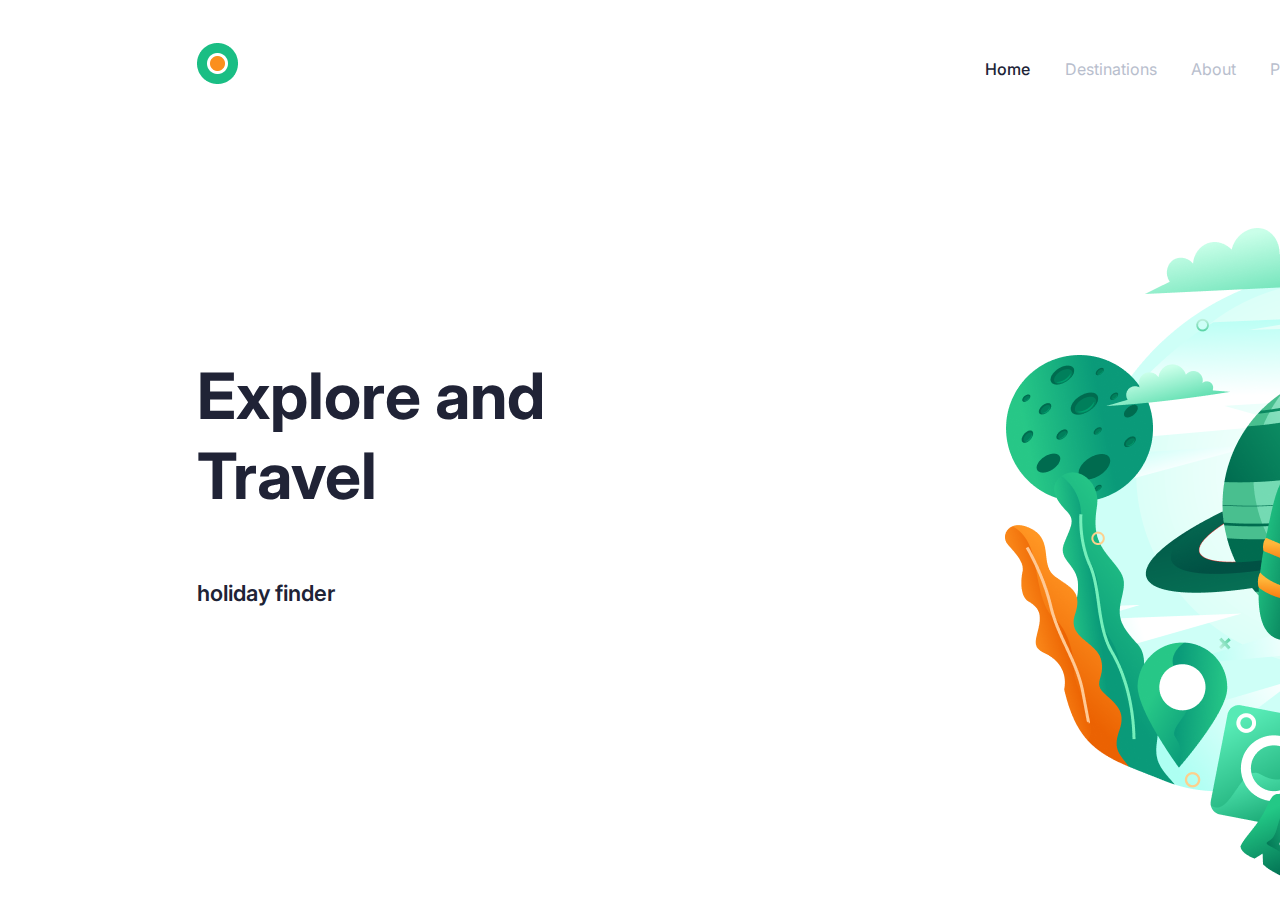
<file: палалл/style.html>
<!DOCTYPE html>
<html lang="en">
<head>
    <meta charset="UTF-8">
    <meta name="viewport" content="width=device-width, initial-scale=1.0">
    <link rel="preconnect" href="https://fonts.googleapis.com">
<link rel="preconnect" href="https://fonts.gstatic.com" crossorigin>
<link href="https://fonts.googleapis.com/css2?family=Inter:wght@300&family=Lato&display=swap" rel="stylesheet">
    <title>Document</title>
    <link rel="stylesheet" href="./css/style.css">
</head>
<body>
    <div class="topnav">
        <div class="img"><img src="./img/logo.png" alt=""></div>
    <div class="container">
    <p class="Home">Home</p>
    <p class="textTwo">Destinations</p>
    <p class="textTwo">About</p>
    <p class="textTwo">Partner</p>
    <div class="login__btn">
        <div class="login">
        <p class="log">Login</p>
        <div class="reg">
            <p class="register">Register</p>
        </div> 
        </div>
    </div>
    </div>    
    </div>
    <div class="header">
        
        <p class="text">Explore and Travel</p>
   </div> 
   <div class="for">
    <p class="textThree">holiday finder</p>
    <div class="imgg">
        <img src="./img/thousand-01 1.png" alt="">
    </div>
</body>
</html>
</file>
<file: палалл/css/style.css>
body{
    padding: 35px 105px 0px 189px;
}



.header{
    width: 1306px;
    /* height: 786px; */
    flex-shrink: 0;
    padding: 189px 200px 0px 0px;
}

.text{
    color: #202336;
    font-family: Inter;
    font-size: 64px;
    font-style: normal;
    font-weight: 700;
    line-height: 80px;
    width: 370px;
    height: 160px;
    /* margin-left: 189px; */
}

.topnav{
    width: 663px;
    height: 60px;
    flex-shrink: 0;
    display: flex;
    /* margin-left: 747px; */
}

.Home{
    color: #202336;
    font-family: Inter;
    font-size: 16px;
    font-style: normal;
    font-weight: 500;
    line-height: normal;
    margin-right: 35px;
}

.textTwo{
    color: #B8BECD;
    font-family: Inter;
    font-size: 16px;
    font-style: normal;
    font-weight: 400;
    line-height: normal;
    margin-right: 34px;
}

.container{
    margin-left: 747px;
    display: flex;
}

.img{
    width: 41px;
    height: 41px;
    flex-shrink: 0;
}

.login__btn{
    width: 132px;
    height: 60px;
    flex-shrink: 0;
}

.login{
    width: 132px;
    height: 44px;
    flex-shrink: 0;
    border-radius: 8px;
    border: 1px solid #FB8F1D;
    display: flex;
}
.log{
    color: #FB8F1D;
    font-family: Inter;
    font-size: 15px;
    font-style: normal;
    font-weight: 500;
    margin-left: 45px; 
    width: 40px;
    height: 60px;
}

.reg{
    width: 132px;
    height: 44px;
    flex-shrink: 0;
    border-radius: 8px;
    background: #FB8F1D;
    display: flex;
    margin-left: 64px;
}

.register{
    color: #FFF;
    font-family: Inter;
    font-size: 15px;
    font-style: normal;
    font-weight: 500;
    margin-left: 36px;
    width: 40px;
    height: 60px;
}

.for{
    width: 470px;
    height: 237px;
    flex-shrink: 0;
}

.textThree{
    flex-shrink: 0;
    color: #202336;
    font-family: Inter;
    font-size: 22px;
    font-style: normal;
    font-weight: 600;
    line-height: normal;
    width: 220px;
}



.imgg{
    width: 687px;
height: 654px;
flex-shrink: 0;
margin-left: 808px;
margin-top: -400px;
}
</file>
